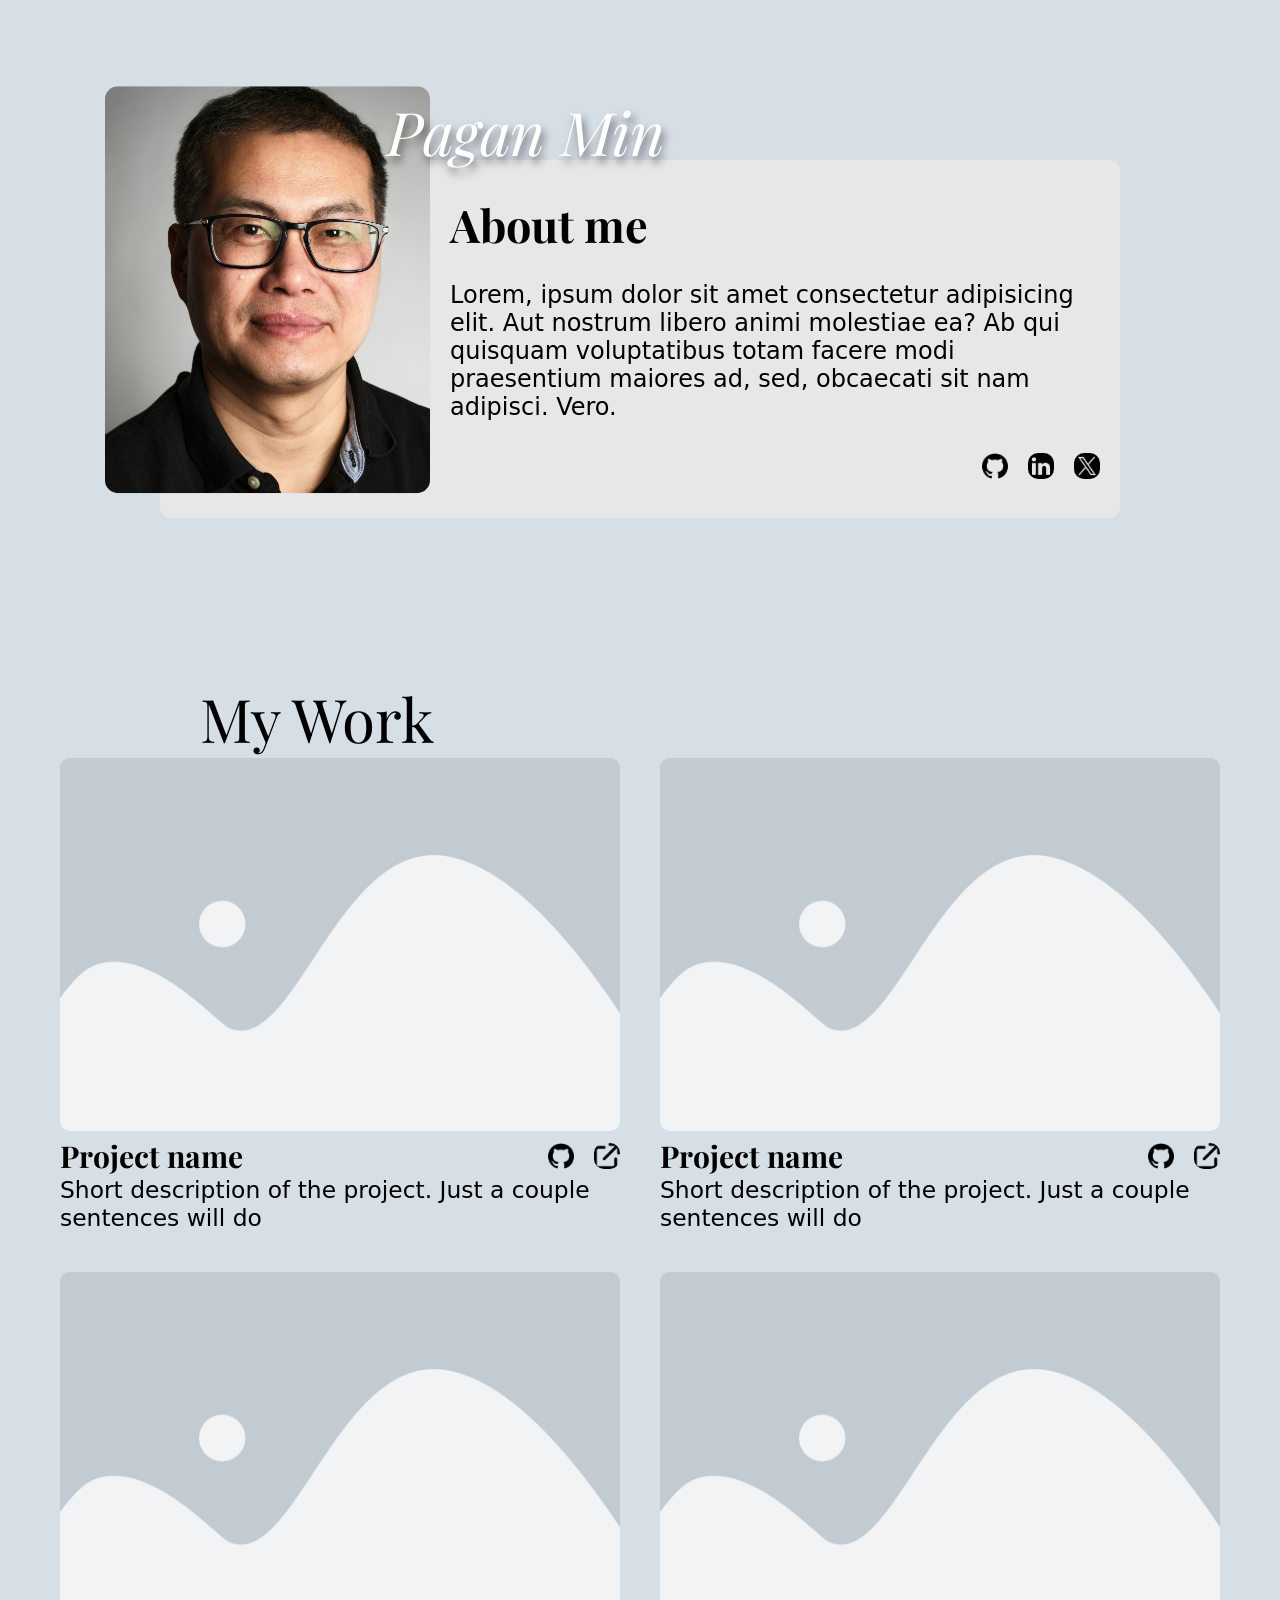
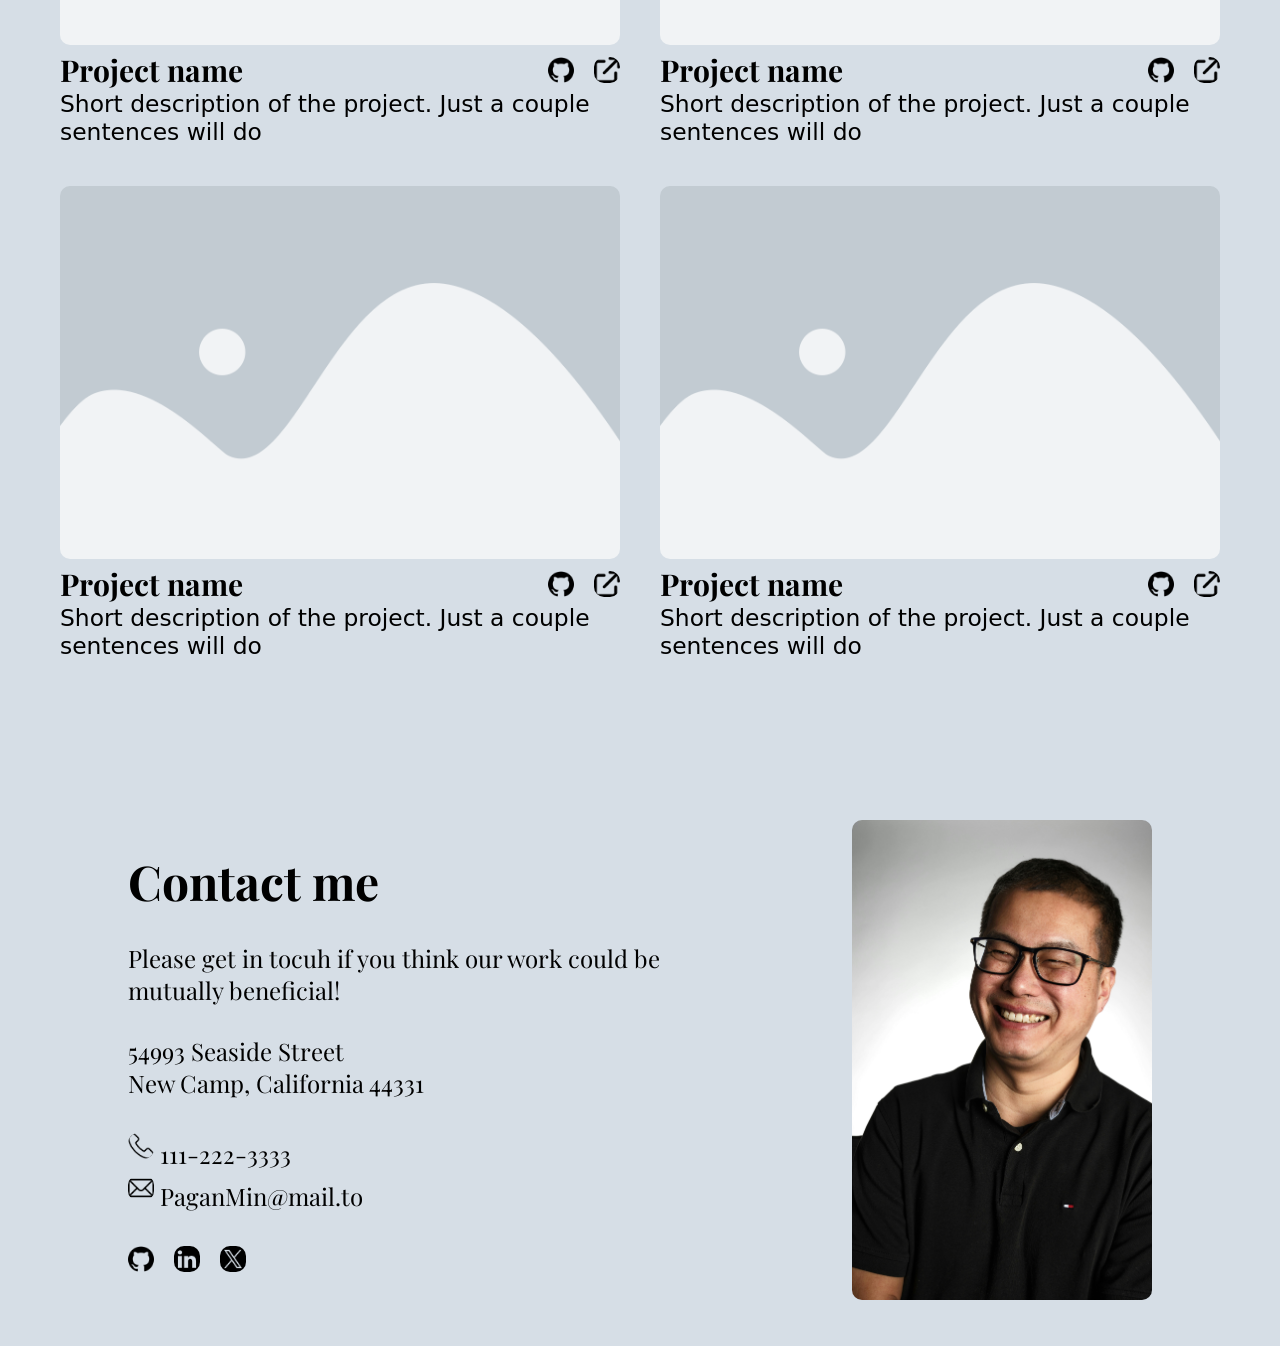
<file: index.html>
<!doctype html>
<html lang="en">
  <head>
    <meta charset="UTF-8" />
    <meta name="viewport" content="width=device-width, initial-scale=1.0" />
    <title>Odin-Homepage</title>
  <script defer src="main.js"></script></head>

  <body>
    <header>
      <div class="aboutMe--card">
        <div class="card--left">
          <h1 class="profile-name">Pagan Min</h1>

          <img
            src="82f462e05610798ede4c.jpg"
            alt=""
            width="5138px"
            height="7708px"
            class="profile-picture"
          />
        </div>
        <div class="card--right">
          <h1 class="card--h1">About me</h1>
          <p class="card--paragraph">
            Lorem, ipsum dolor sit amet consectetur adipisicing elit. Aut
            nostrum libero animi molestiae ea? Ab qui quisquam voluptatibus
            totam facere modi praesentium maiores ad, sed, obcaecati sit nam
            adipisci. Vero.
          </p>
          <div class="card--links">
            <img
              src="e8612d413a8499a29dab.png"
              class="icon"
              alt=""
              width="64px"
              height="64px"
            />
            <img
              src="290716f8ec8a0bc605a2.png"
              alt=""
              class="icon"
              width="64px"
              height="64px"
            />
            <img
              src="7814eb3672596f50bb2b.png"
              alt=""
              class="icon"
              width="64px"
              height="64px"
            />
          </div>
        </div>
      </div>
    </header>
    <main>
      <div class="projects">
        <div class="projects--heading">My Work</div>
        <div class="projects-box">
          <div class="project--card">
            <img
              src="c8ebdf4f69846fb35e4b.png"
              alt=""
              class="pcard--screenshot"
              width="1200px"
              height="800px"
            />
            <div class="pcard--title">
              <div class="pcard--heading">
                <h2 class="pcard--projectName">Project name</h2>
                <div class="pcard-projectLinks">
                  <img
                    src="e8612d413a8499a29dab.png"
                    class="icon"
                    alt=""
                    width="64px"
                    height="64px"
                  /><img
                    src="c1ccd5307ad672ba80c5.png"
                    class="icon"
                    alt=""
                    width="64px"
                    height="64px"
                  />
                </div>
              </div>

              <h3 class="pcard-projectDesc">
                Short description of the project. Just a couple sentences will
                do
              </h3>
            </div>
            <p class="pcard--description"></p>
          </div>
          <div class="project--card">
            <img
              src="c8ebdf4f69846fb35e4b.png"
              alt=""
              class="pcard--screenshot"
              width="1200px"
              height="800px"
            />
            <div class="pcard--title">
              <div class="pcard--heading">
                <h2 class="pcard--projectName">Project name</h2>
                <div class="pcard-projectLinks">
                  <img
                    src="e8612d413a8499a29dab.png"
                    class="icon"
                    alt=""
                    width="64px"
                    height="64px"
                  /><img
                    src="c1ccd5307ad672ba80c5.png"
                    class="icon"
                    alt=""
                    width="64px"
                    height="64px"
                  />
                </div>
              </div>
              <h3 class="pcard-projectDesc">
                Short description of the project. Just a couple sentences will
                do
              </h3>
            </div>
            <p class="pcard--description"></p>
          </div>
          <div class="project--card">
            <img
              src="c8ebdf4f69846fb35e4b.png"
              alt=""
              class="pcard--screenshot"
              width="1200px"
              height="800px"
            />
            <div class="pcard--title">
              <div class="pcard--heading">
                <h2 class="pcard--projectName">Project name</h2>
                <div class="pcard-projectLinks">
                  <img
                    src="e8612d413a8499a29dab.png"
                    class="icon"
                    alt=""
                    width="64px"
                    height="64px"
                  /><img
                    src="c1ccd5307ad672ba80c5.png"
                    class="icon"
                    alt=""
                    width="64px"
                    height="64px"
                  />
                </div>
              </div>
              <h3 class="pcard-projectDesc">
                Short description of the project. Just a couple sentences will
                do
              </h3>
            </div>
            <p class="pcard--description"></p>
          </div>
          <div class="project--card">
            <img
              src="c8ebdf4f69846fb35e4b.png"
              alt=""
              class="pcard--screenshot"
              width="1200px"
              height="800px"
            />
            <div class="pcard--title">
              <div class="pcard--heading">
                <h2 class="pcard--projectName">Project name</h2>
                <div class="pcard-projectLinks">
                  <img
                    src="e8612d413a8499a29dab.png"
                    class="icon"
                    alt=""
                    width="64px"
                    height="64px"
                  /><img
                    src="c1ccd5307ad672ba80c5.png"
                    class="icon"
                    alt=""
                    width="64px"
                    height="64px"
                  />
                </div>
              </div>
              <h3 class="pcard-projectDesc">
                Short description of the project. Just a couple sentences will
                do
              </h3>
            </div>
            <p class="pcard--description"></p>
          </div>
          <div class="project--card">
            <img
              src="c8ebdf4f69846fb35e4b.png"
              alt=""
              class="pcard--screenshot"
              width="1200px"
              height="800px"
            />
            <div class="pcard--title">
              <div class="pcard--heading">
                <h2 class="pcard--projectName">Project name</h2>
                <div class="pcard-projectLinks">
                  <img
                    src="e8612d413a8499a29dab.png"
                    class="icon"
                    alt=""
                    width="64px"
                    height="64px"
                  /><img
                    src="c1ccd5307ad672ba80c5.png"
                    class="icon"
                    alt=""
                    width="64px"
                    height="64px"
                  />
                </div>
              </div>
              <h3 class="pcard-projectDesc">
                Short description of the project. Just a couple sentences will
                do
              </h3>
            </div>
            <p class="pcard--description"></p>
          </div>
          <div class="project--card">
            <img
              src="c8ebdf4f69846fb35e4b.png"
              alt=""
              class="pcard--screenshot"
              width="1200px"
              height="800px"
            />
            <div class="pcard--title">
              <div class="pcard--heading">
                <h2 class="pcard--projectName">Project name</h2>
                <div class="pcard-projectLinks">
                  <img
                    src="e8612d413a8499a29dab.png"
                    class="icon"
                    alt=""
                    width="64px"
                    height="64px"
                  /><img
                    src="c1ccd5307ad672ba80c5.png"
                    class="icon"
                    alt=""
                    width="64px"
                    height="64px"
                  />
                </div>
              </div>
              <h3 class="pcard-projectDesc">
                Short description of the project. Just a couple sentences will
                do
              </h3>
            </div>
            <p class="pcard--description"></p>
          </div>
        </div>
      </div>
    </main>
    <footer>
      <div class="footer--left">
        <h1 class="footer--heading">Contact me</h1>
        <p class="footer--info">
          Please get in tocuh if you think our work could be mutually
          beneficial!
        </p>
        <p class="footer--address">
          <span>54993 Seaside Street</span
          ><span>New Camp, California 44331</span>
        </p>

        <div class="footer--contact">
          <div class="contact--phone">
            <img
              src="273d914855a232298fed.png"
              class="icon"
              alt=""
              width="64px"
              height="64px"
            />
            <span class="contact--number">111-222-3333</span>
          </div>
          <div class="contact--mail">
            <img
              src="e7f43f512e1a7664969b.png"
              class="icon"
              alt=""
              width="64px"
              height="64px"
            />
            <span class="contact--number">PaganMin@mail.to</span>
          </div>
        </div>
        <div class="footer--icons">
          <img
            src="e8612d413a8499a29dab.png"
            class="icon"
            alt=""
            width="64px"
            height="64px"
          /><img
            src="290716f8ec8a0bc605a2.png"
            class="icon"
            alt=""
            width="64px"
            height="64px"
          /><img
            src="7814eb3672596f50bb2b.png"
            class="icon"
            alt=""
            width="64px"
            height="64px"
          />
        </div>
      </div>
      <div class="footer-right">
        <img src="bd8b3f59446dc5710638.jpg" alt="" class="profile-picture" />
      </div>
    </footer>
  </body>
</html>
</file>
